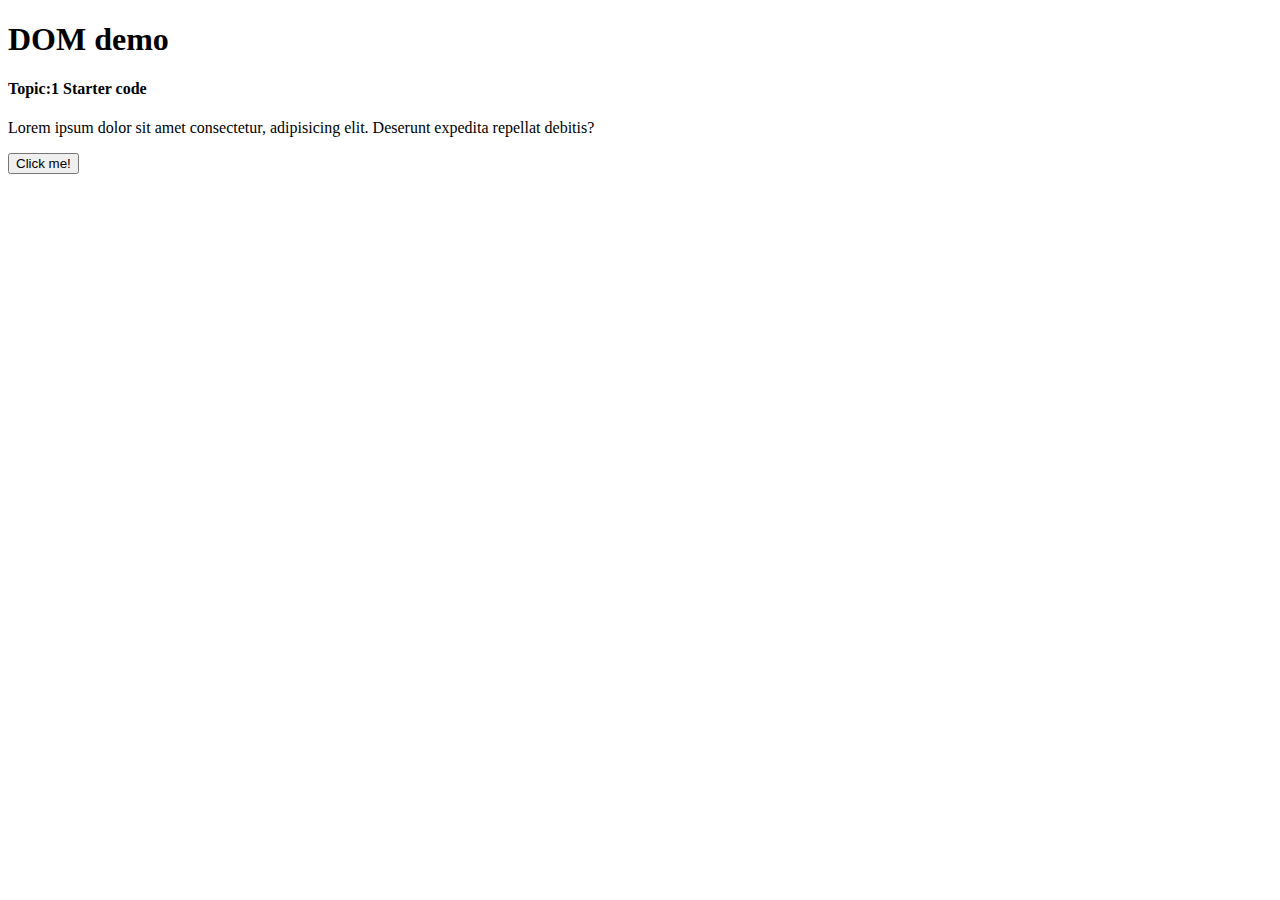
<file: index.html>
<!DOCTYPE html>
<html lang="en">
<head>
    <meta charset="UTF-8">
    <meta name="viewport" content="width=device-width, initial-scale=1.0">
    <title>Document</title>
    <link rel="stylesheet" href="./dom/style.css">
</head>
<body>
    <!-- <script src="./variable.js"></script> -->
    <!-- <script src="./operator.js"></script> -->
    <script src="./loops.js"></script>
    <!-- <script src="./strings.js"></script> -->
     <!-- <script src="./array.js"></script> -->
     <!-- <script src="./functions.js"></script> -->
     <!-- <script src="./dom.js"></script> -->
</body>
<h1>
    DOM demo
</h1>
<h4>Topic:1 Starter code</h4>
<p>Lorem ipsum dolor sit amet consectetur, adipisicing elit. Deserunt expedita repellat debitis?</p>
<button>Click me!</button>
</html>
</file>
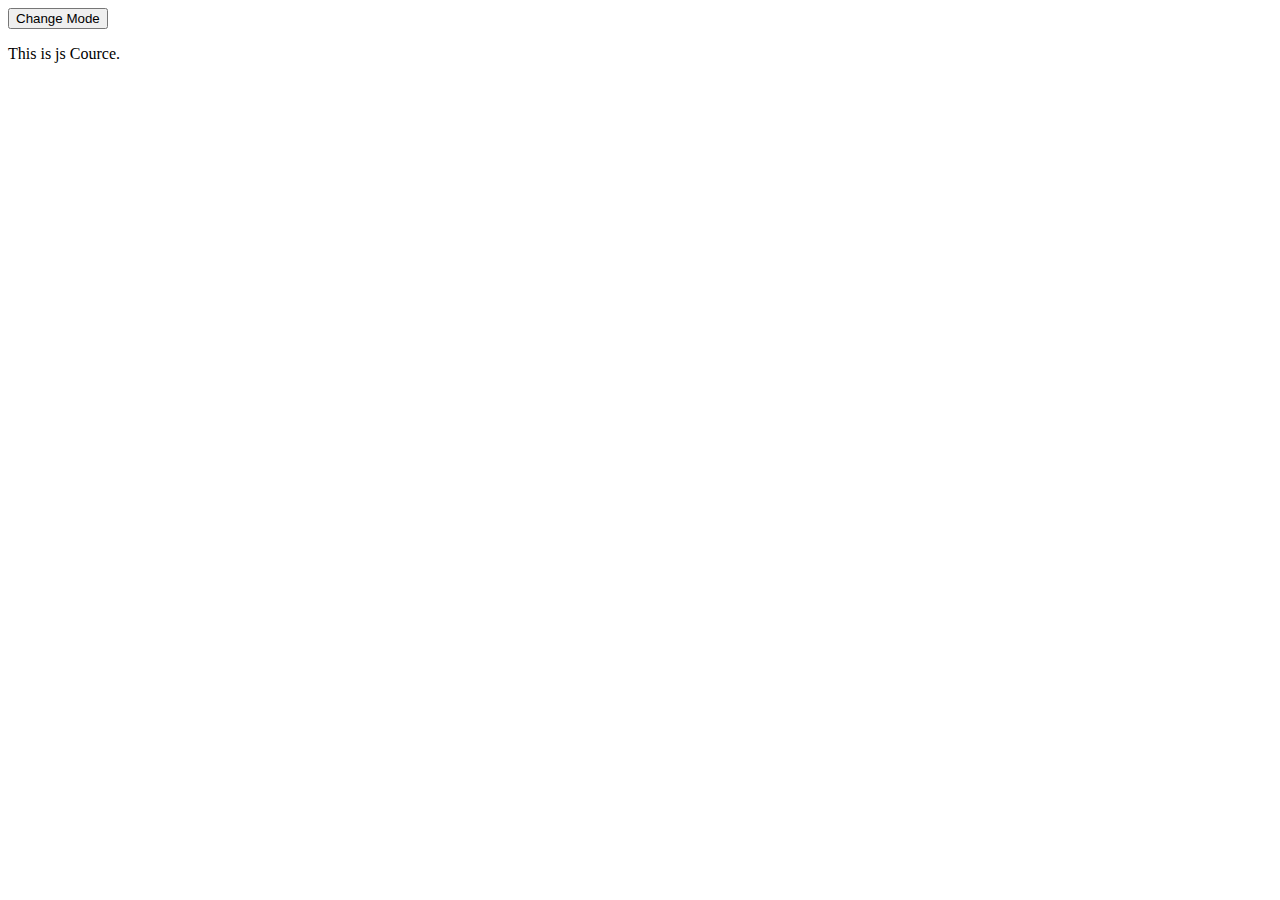
<file: events/index.html>
<!DOCTYPE html>
<html lang="en">
<head>
    <meta charset="UTF-8">
    <meta name="viewport" content="width=device-width, initial-scale=1.0">
    <title>Events in js</title>
    <link rel="stylesheet" href="style.css">
</head>
<body>
    <!-- <button onclick="console.log('button was clicked');alert('hello!')">Click me!</button> -->
    <!-- <button id="btn1">Click me!</button> -->
    <!-- <button ondblclick="console.log('button was clicked 2 times')">Click me!</button>
   
    <div onmouseover="console.log('you are inside div')">
        This is a box.
    </div> --> 
    <!-- <div>
        This is a box.
    </div> -->

    <!-- qs-1 create a toggle button that changes the screen to dark-mode when clicked & light-mode when clicked again. -->
    <button id="mode">Change Mode</button>
    <p>This is js Cource.</p>
    <script src="script.js"></script>
</body>
</html>
</file>
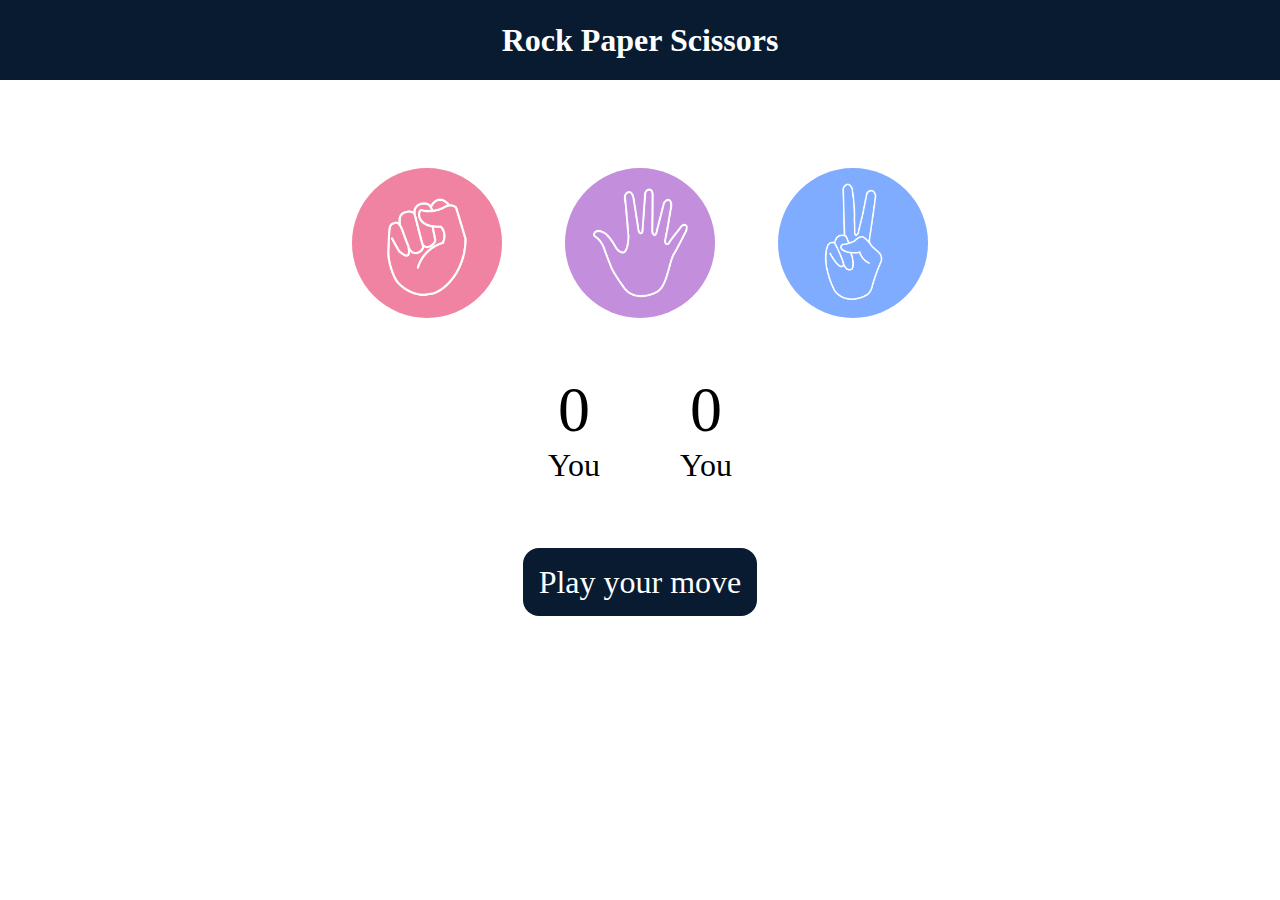
<file: Rock Paper Scissor/index.html>
<!DOCTYPE html>
<html lang="en">
<head>
    <meta charset="UTF-8">
    <meta name="viewport" content="width=device-width, initial-scale=1.0">
    <title>Rock Paper Scissors Game</title>
    <link rel="stylesheet" href="./style.css">
</head>
<body>
    
    <h1>Rock Paper Scissors</h1>
    <div class="choices">
        <div class="choice" id="rock">
            <img src="./images/rock.png" alt="image">
        </div>
        <div class="choice" id="paper">
            <img src="./images/paper.png" alt="image">
        </div>
        <div class="choice" id="scissors">
            <img src="./images/scissors.png" alt="image">
        </div>
    </div>
        <div class="score-board">
            <div class="score">
                <p id="user-score">0</p>
                <p>You</p>
            </div>
            <div class="score">
                <p id="comp-score">0</p>
                <p>You</p>
            </div>        
    </div>
    <div class="msg-container">
        <p id="msg">Play your move</p>
    </div>
    <script src="./script.js"></script>
</body>
</html>
</file>
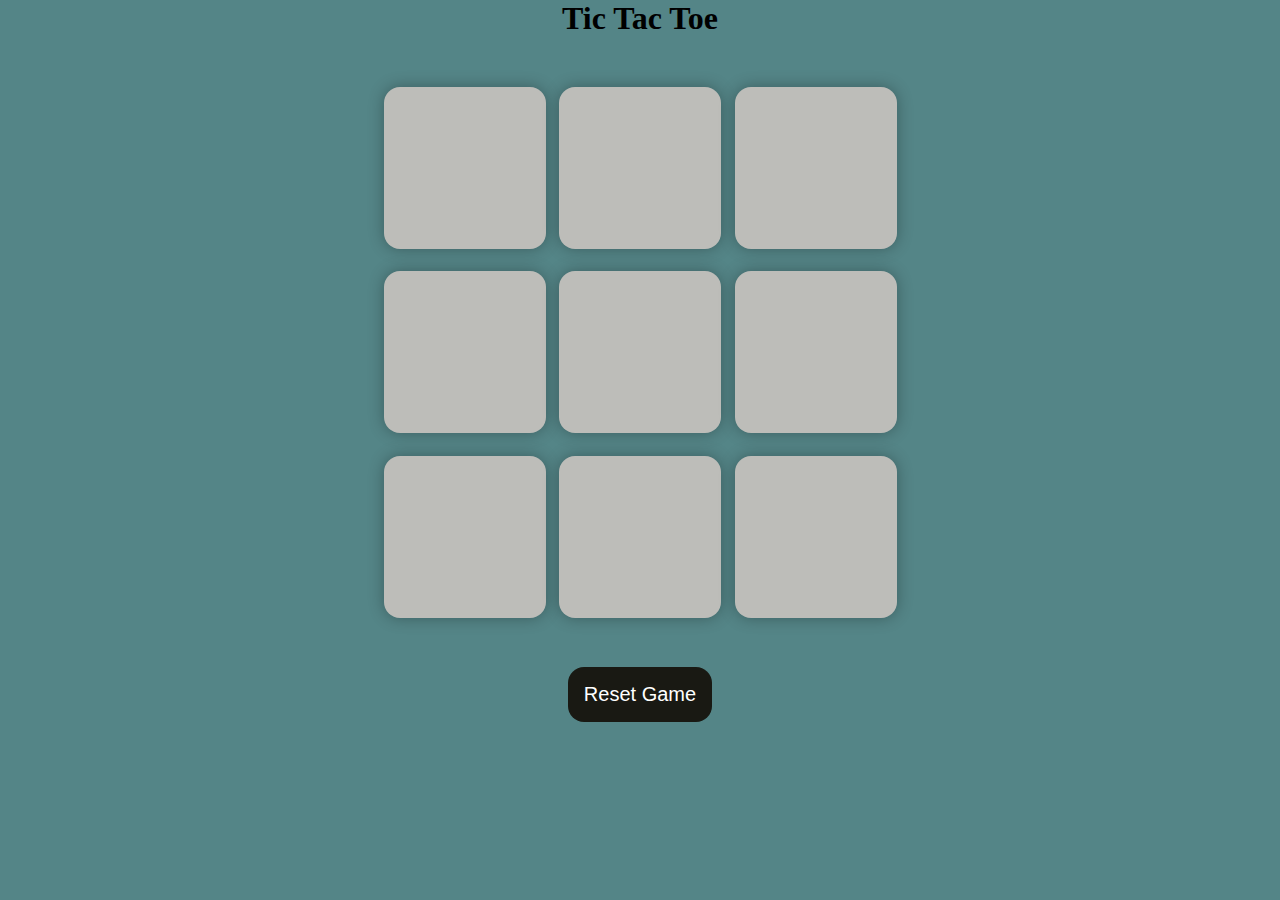
<file: Tic Tac Toe/index.html>
<!DOCTYPE html>
<html lang="en">

<head>
    <meta charset="UTF-8">
    <meta name="viewport" content="width=device-width, initial-scale=1.0">
    <title>Tic Tac Toe game</title>
    <link rel="stylesheet" href="./style.css">
</head>

<body>
    <div class="msg-container hide">
        <p id="msg"> Winner</p>
    <button id="new-btn">New Game</button>
</div>
    <main>
        <h1>Tic Tac Toe</h1>
        <div class="container">
            <div class="game">
                <button class="box"></button>
                <button class="box"></button>
                <button class="box"></button>
                <button class="box"></button>
                <button class="box"></button>
                <button class="box"></button>
                <button class="box"></button>
                <button class="box"></button>
                <button class="box"></button>
            </div>
        </div>
        <button id="reset-btn">Reset Game</button>
        
    </main>

    <script src="./script.js"></script>
</body>

</html>
</file>
<file: dom/style.css>
/* h2{
    color: rgb(5, 7, 14);
}

button{
    background-color: blue;
    color: white;
}
div{
    height: 250px;
    width: 100px;
    border: 1px solid black;
    margin: 5px;
    text-align: center;
    background-color:aquamarine ;
} */

.content{
    color: red;

}
.newclass{
    background-color: green;
}
</file>
<file: events/style.css>
/* div{
    height: 100px;
    width: 100px;
    background-color: dodgerblue;
    color: white;
    border: 1px solid black;
} */
.dark{
    background-color: black;
    color: white;
}
.light{
    background-color: white;
    color:black ;
}
</file>
<file: Rock Paper Scissor/style.css>
*{
    margin: 0;
    padding: 0;
    text-align: center;
}
h1{
    background-color: #081b31;
    color:#fff ;
    height: 5rem;
    text-align: center;
    line-height: 5rem;
}
.choice {
    height: 165px;
    width: 165px;
    border-radius: 50%;
    display: flex;
    justify-content: center;
    align-items: center;
}
.choice:hover{
    cursor: pointer;
    background-color: #081b31;
}
img{
    height: 150px;
    width: 150px;
    object-fit: cover;
    border-radius: 50%;
}
.choices{
    display: flex;
    justify-content: center;
    align-items: center;
    gap: 3rem;
    margin-top: 5rem;
}
.score-board{
    display: flex;
    justify-content: center;
    align-items: center;
    font-size: 2rem;
    margin-top: 3rem;
    gap: 5rem;
}
#user-score,#comp-score{
    font-size: 4rem;
}
.msg-container{
    margin-top: 5rem; 
}
#msg{
    padding: 1rem;
    background-color: #081b31;
    color: #fff;
    font-size: 2rem;
    display: inline;
    border-radius: 1rem;
}
</file>
<file: Tic Tac Toe/style.css>
*{
    margin: 0;
    padding: 0;
}
body{
    background-color:#548587 ;
    text-align: center;
}
.container{
    height: 70vh;
    display: flex;
    justify-content: center;
    align-items: center;
}
.game{
    height: 60vmin;
    width: 60vmin;
    display: flex;
    flex-wrap: wrap;
    justify-content: center;
    align-items: center;
    gap: 1.5vmin;
}
.box{
    height: 18vmin;
    width: 18vmin;
    border-radius: 1rem;
    border: none;
    box-shadow: 0 0 1rem rgba(0,0,0,0.3);
    font-size: 8vmin;
    color: #b0413e;
    background-color: #bdbdb9;
}
#reset-btn{
    padding: 1rem;
    font-size: 1.25rem;
    background-color: #191913;
    color: white;
    border-radius: 1rem;
    border: none;
}
#new-btn{
    padding: 1rem;
    font-size: 1rem;
    background-color: #191913;
    color: white;
    border-radius: 1rem;
    border: none;
}
#msg{
    color:#bdbdb9;
    font-size: 8vmin;
}
.msg-container{
    height: 100vmin;
    display: flex;
    justify-content: center;
    align-items: center;
    flex-direction: column;
    gap: 4rem;
}
.hide{
    display: none;
}
</file>
